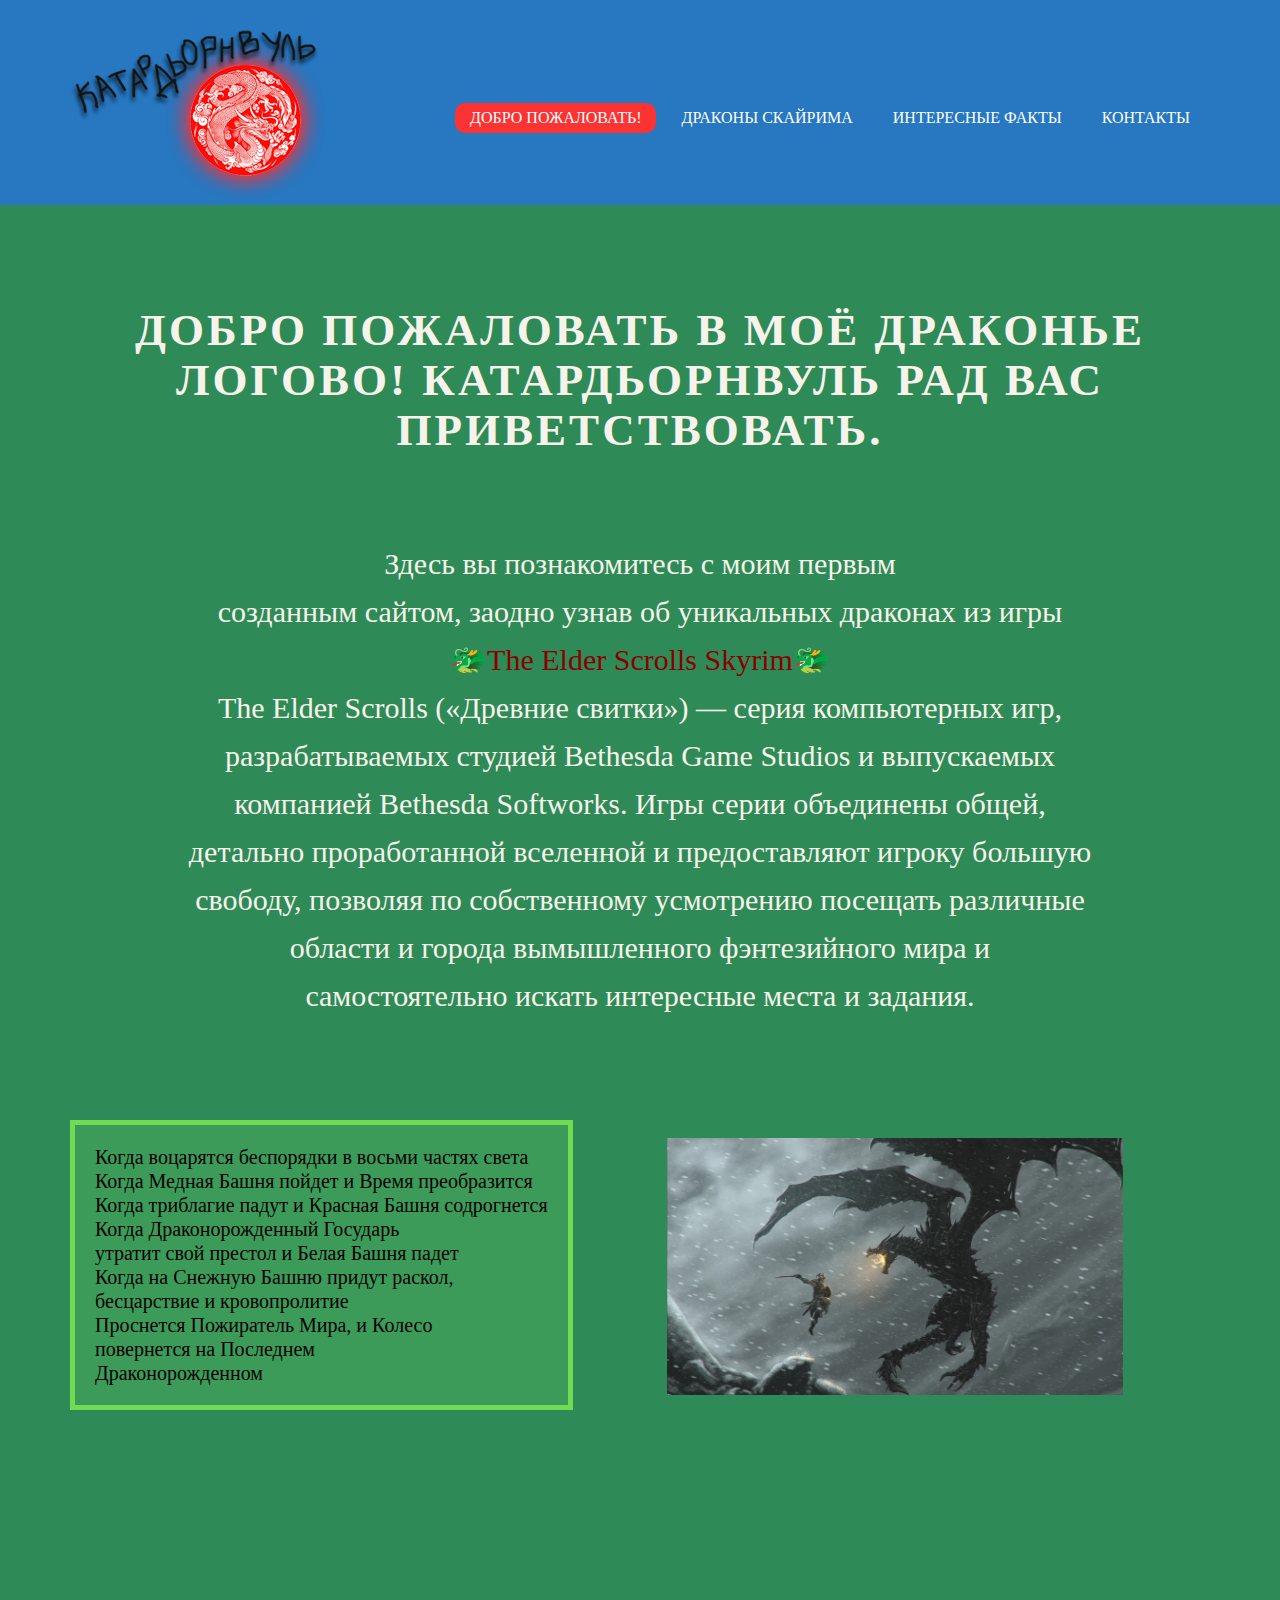
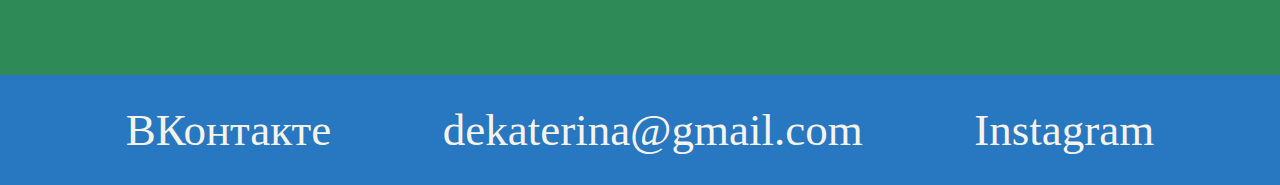
<file: index.html>
<!DOCTYPE html>
<html lang="en">
	<head>
		<meta charset="UTF-8">
		<meta name="viewport" content="width=device-width, initial-scale=1.0">
		<title>Драконы</title>		
		<link rel="stylesheet" href="styles/style.css">			
	</head>
	<body>
		<header>
			<div class="wrapper">
				<div class="top_line">
					<a href="https://interesnie-fakti.net/skyrim-interesnye-fakty/" title="logo"><img src="images/logo1.png"></a>
				<nav class="header_nav">
					<ul>
						<li class="active"><a href="#">Добро пожаловать!</a></li>
						<li><a href="dragons.html">Драконы Скайрима</a></li>
						<li><a href="fakty.html">Интересные факты</a></li>
						<li><a href="contact.html">Контакты</a></li>
					</ul>
				</nav>
				</div>
		</header>
		<section class="whatis">
			<div class="wrapper">
				<h2>Добро пожаловать в моё Драконье Логово! Катардьорнвуль рад вас приветствовать. </h2>
				<p class="description">Здесь вы познакомитесь с моим первым<br> созданным сайтом, заодно узнав об уникальных драконах из игры<br> <a href="https://ru.wikipedia.org/wiki/%D0%A1%D0%BF%D0%B8%D1%81%D0%BE%D0%BA_%D0%B8%D0%B3%D1%80_%D1%81%D0%B5%D1%80%D0%B8%D0%B8_The_Elder_Scrolls" target="_blank">🐲The Elder Scrolls Skyrim🐲</a> <br>
				Тhe Elder Scrolls («Древние свитки») — серия компьютерных игр,<br> разрабатываемых студией Bethesda Game Studios и выпускаемых<br> компанией Bethesda Softworks. Игры серии объединены общей,<br> детально проработанной вселенной и предоставляют игроку большую<br> свободу, позволяя по собственному усмотрению посещать различные<br> области и города вымышленного фэнтезийного мира и <br>самостоятельно искать интересные места и задания. <br>
				 </p>
			</div>
		</section>

	<section class="stih">
		<div class="wrapper">
			<p class="stihok">
				Когда воцарятся беспорядки в восьми частях света<br>
				Когда Медная Башня пойдет и Время преобразится<br>
				Когда триблагие падут и Красная Башня содрогнется<br>
				Когда Драконорожденный Государь <br> утратит свой престол и Белая Башня падет<br>
				Когда на Снежную Башню придут раскол,<br> бесцарствие и кровопролитие<br>
				Проснется Пожиратель Мира, и Колесо <br> повернется на Последнем<br> Драконорожденном
			</p>
			<img src="images/stihok.jpg" alt="alduin">
		</div>
	</section>
	<footer class="footer">
		<div class="wrapper">
			<nav class="footer_social">
				<ul>
					<li><a href="https://vk.com/kohejri228" target="_blank">ВКонтакте</a></li>
					<li><a href="mailto:dekaterina437@gmail.com">dekaterina@gmail.com</a></li>
					<li><a href="https://instagram.com/abaddon_girl_dva?igshid=YmMyMTA2M2Y=" target="_blank">Instagram</a></li>
				</ul>
			</nav>
		</div>
	</footer>
	</body>
</html>
</file>
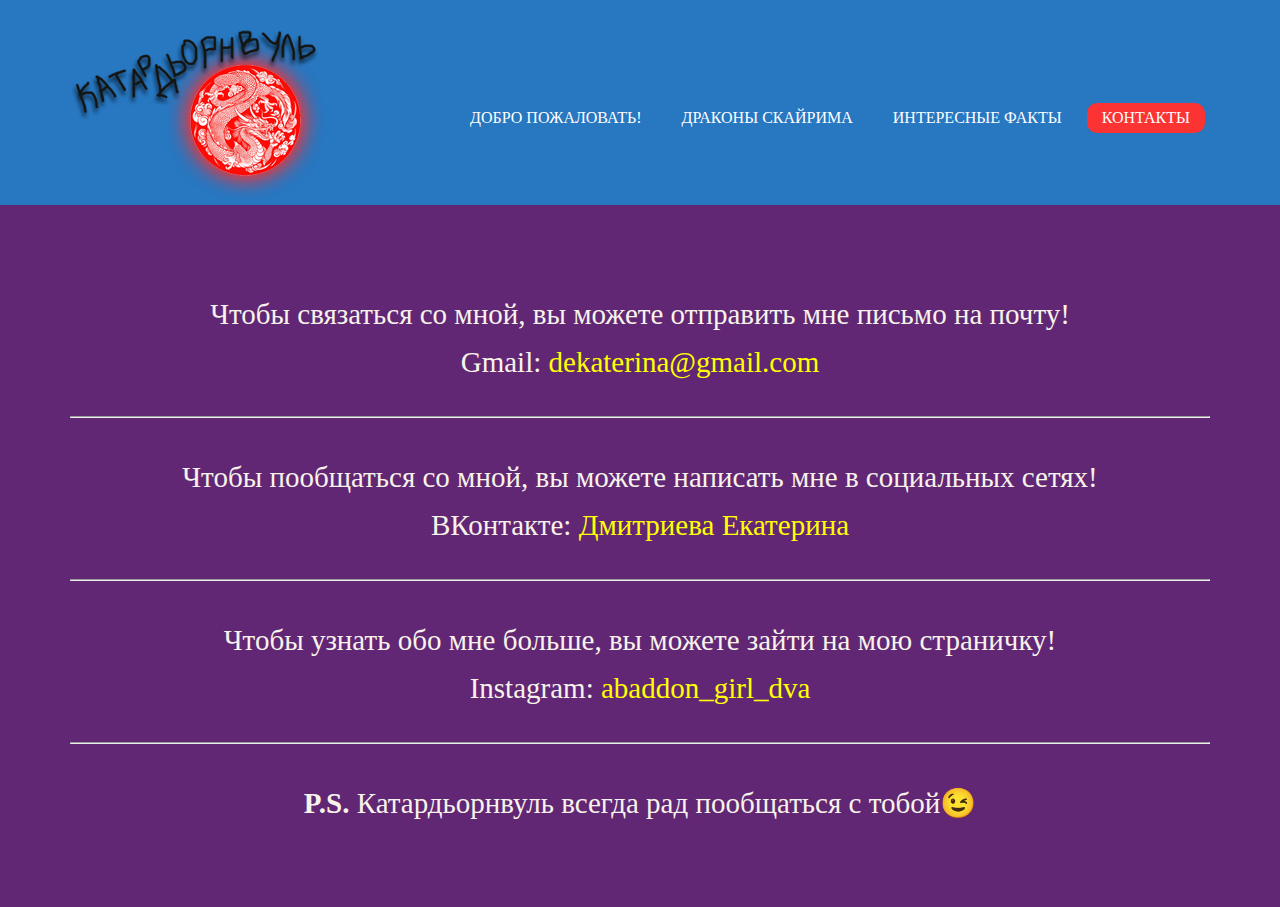
<file: contact.html>
<!DOCTYPE html>
<html lang="en">
	<head>
		<meta charset="UTF-8">
		<meta name="viewport" content="width=device-width, initial-scale=1.0">
		<title>Драконы</title>		
		<link rel="stylesheet" href="styles/styleContact.css">			
	</head>
	<body>
		<header>
			<div class="wrapper">
				<div class="top_line">
					<a href="https://interesnie-fakti.net/skyrim-interesnye-fakty/" title="logo"><img src="images/logo1.png"></a>
				<nav class="header_nav">
					<ul>
						<li ><a href="index.html">Добро пожаловать!</a></li>
						<li><a href="dragons.html">Драконы Скайрима</a></li>
						<li ><a href="fakty.html">Интересные факты</a></li>
						<li class="active"><a href="contact.html">Контакты</a></li>
					</ul>
				</nav>
				</div>
		</header>
		<section class="whatis">
		<div class="wrapper">
			<p class="description">Чтобы связаться со мной, вы можете отправить мне письмо на почту!<br>
				Gmail: <a href="mailto:dekaterina437@gmail.com">dekaterina@gmail.com</a></p> <hr>
			<p class="description">Чтобы пообщаться со мной, вы можете написать мне в социальных сетях!<br>
				ВКонтакте: <a href="https://vk.com/kohejri228" target="_blank" >Дмитриева Екатерина</a></p> <hr>
			<p class="description">Чтобы узнать обо мне больше, вы можете зайти на мою страничку!<br>
			Instagram: <a href="https://instagram.com/abaddon_girl_dva?igshid=YmMyMTA2M2Y=" target="_blank">abaddon_girl_dva</a></p> <hr>
			<p class="description"><b>P.S.</b> Катардьорнвуль всегда рад пообщаться с тобой😉</p>
	</section>
	</body>
</html>
</file>
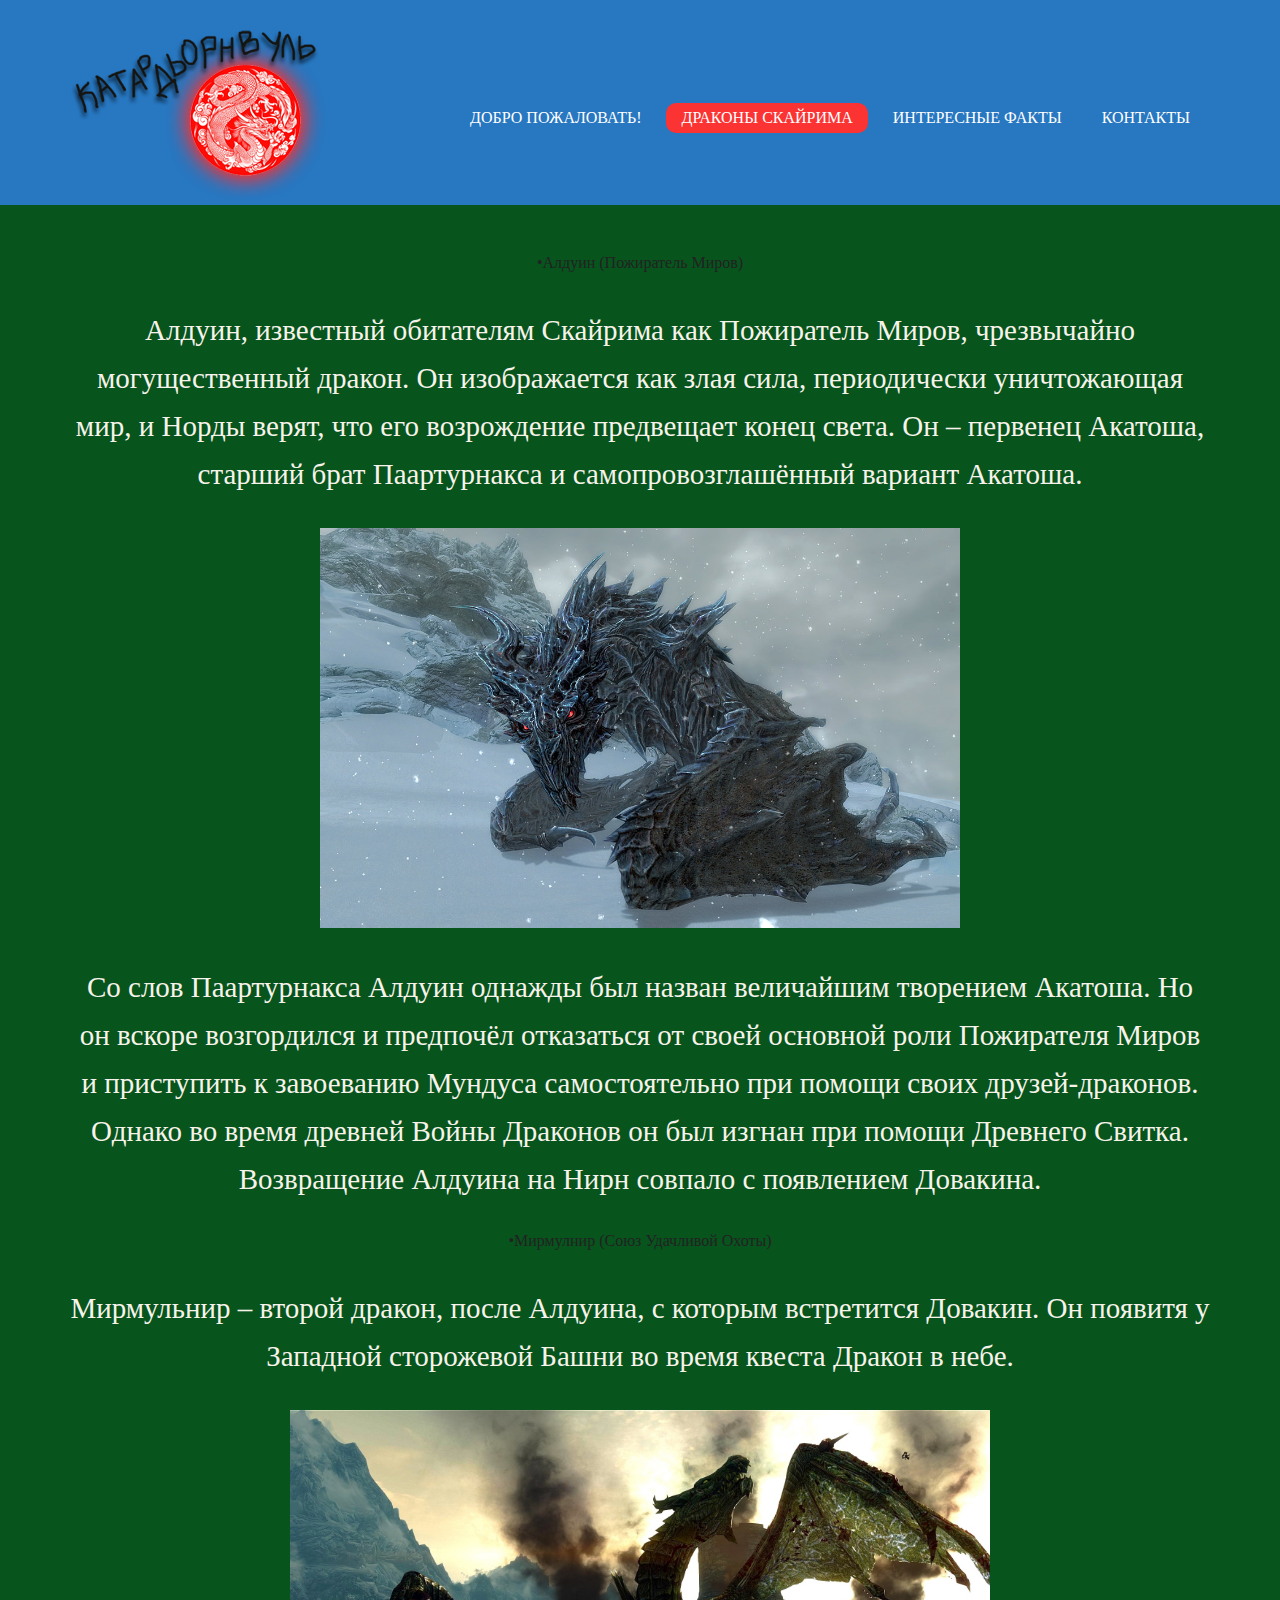
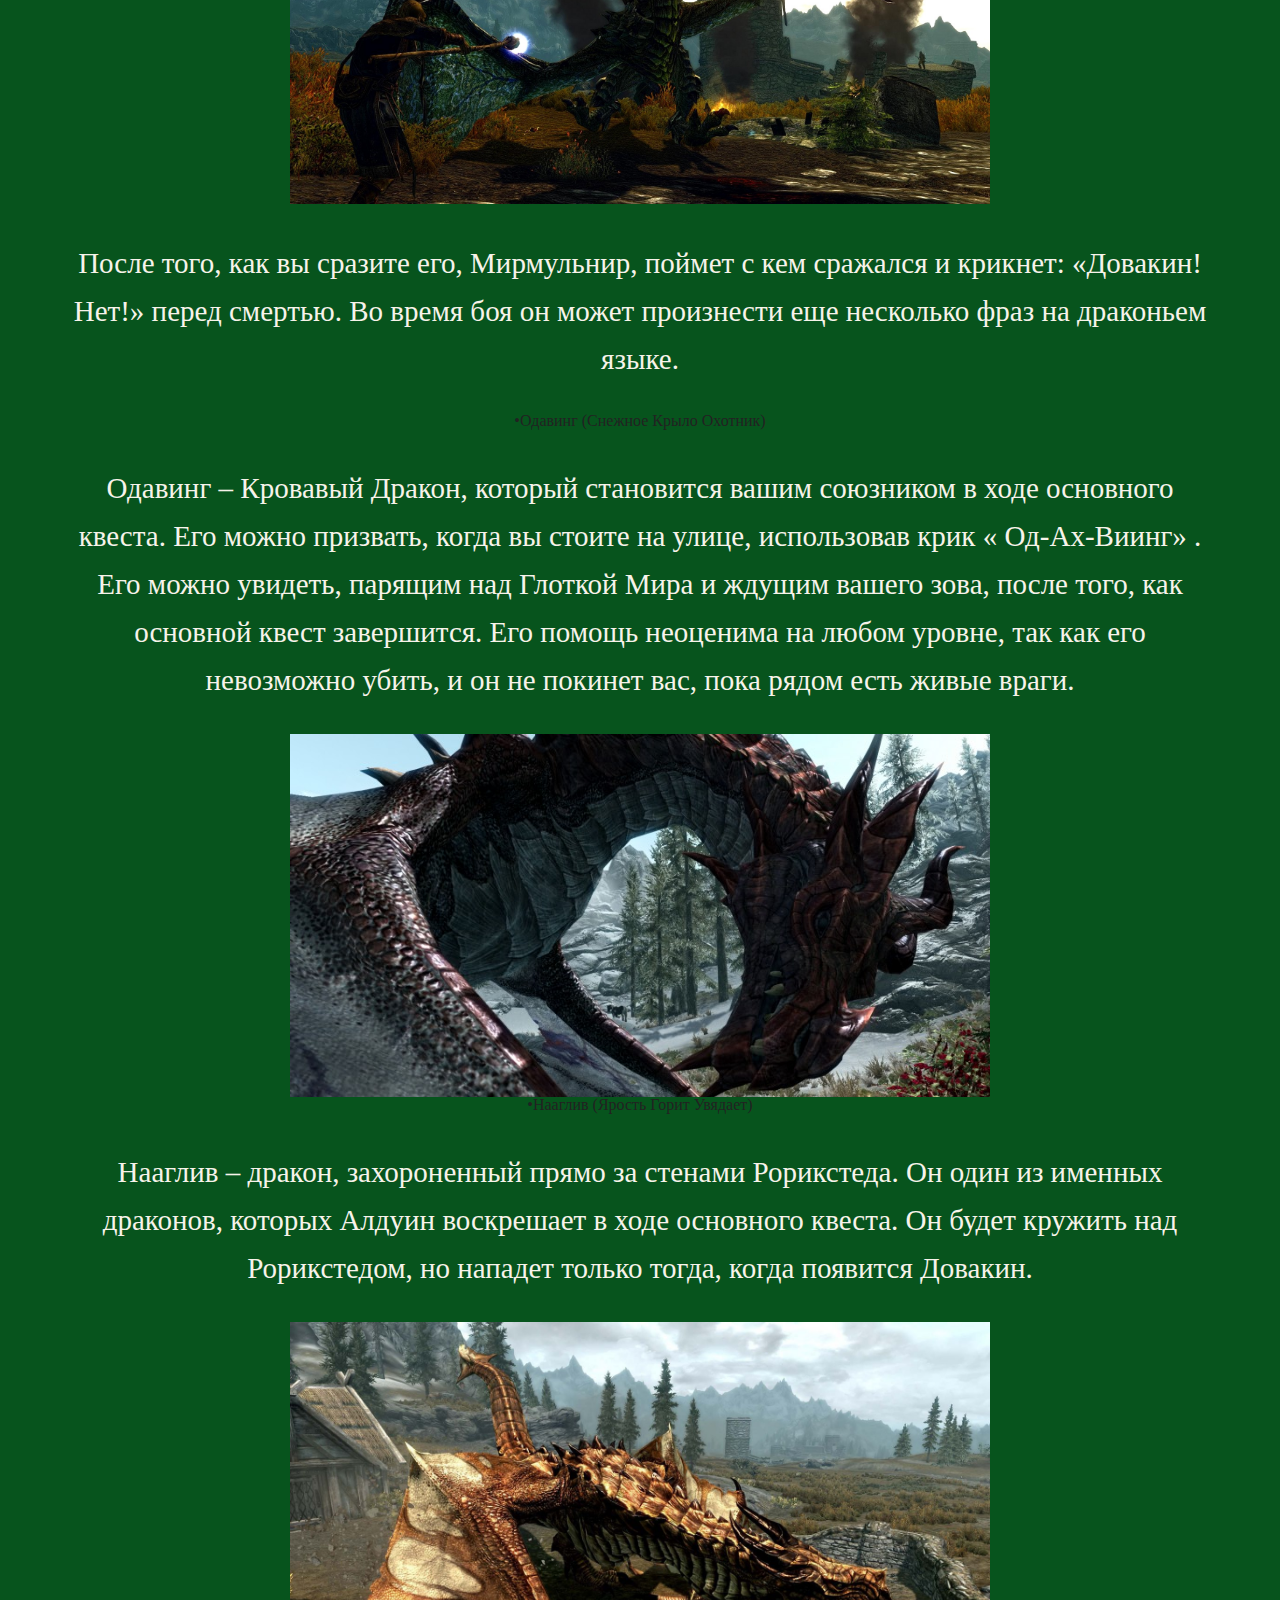
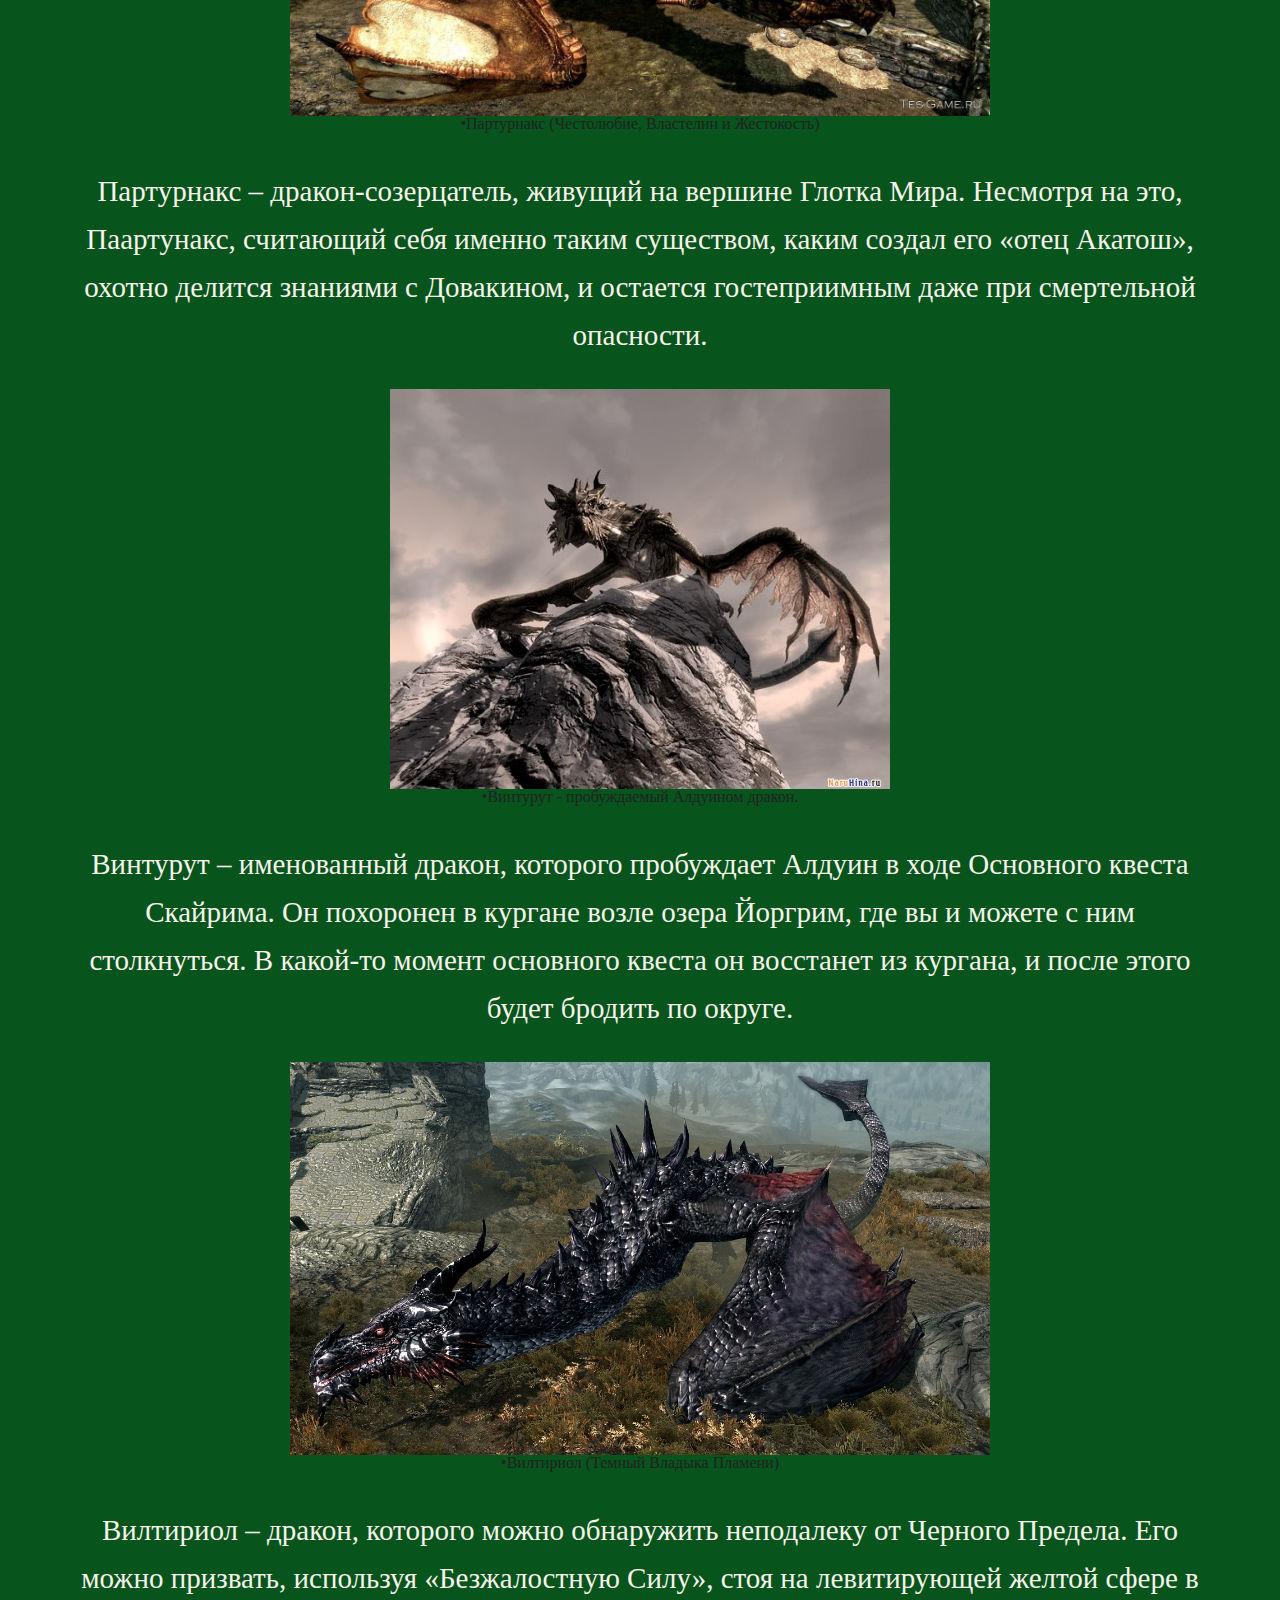
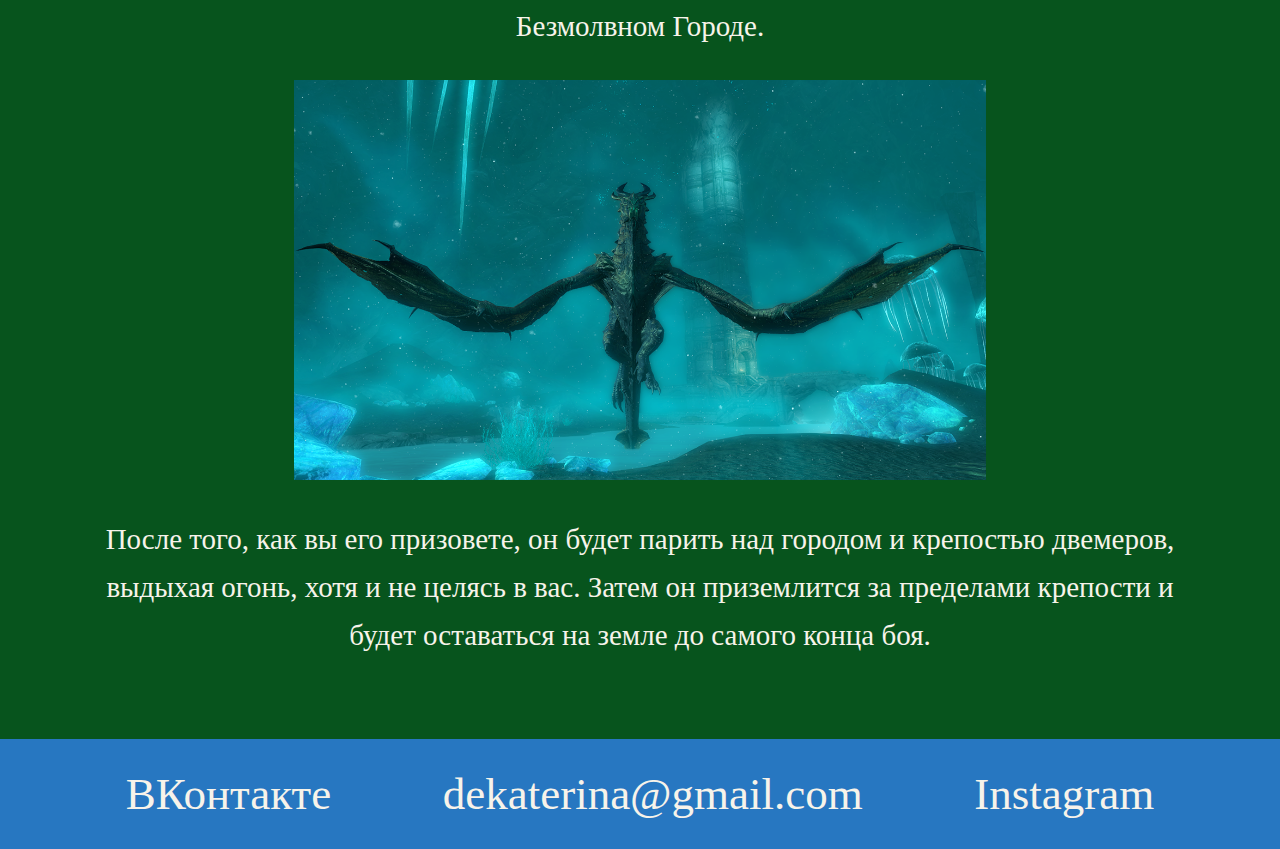
<file: dragons.html>
<!DOCTYPE html>
<html lang="en">
	<head>
		<meta charset="UTF-8">
		<meta name="viewport" content="width=device-width, initial-scale=1.0">
		<title>Драконы</title>		
		<link rel="stylesheet" href="styles/styleDragons.css">			
	</head>
	<body>
		<header>
			<div class="wrapper">
				<div class="top_line">
					<a href="https://interesnie-fakti.net/skyrim-interesnye-fakty/" title="logo"><img src="images/logo1.png"></a>
				<nav class="header_nav">
					<ul>
						<li ><a href="index.html">Добро пожаловать!</a></li>
						<li class="active"><a href="dragons.html">Драконы Скайрима</a></li>
						<li><a href="fakty.html">Интересные факты</a></li>
						<li><a href="contact.html">Контакты</a></li>
					</ul>
				</nav>
				</div>
		</header>
		<section class="whatis">
		<div class="wrapper">
			<h2>•Алдуин (Пожиратель Миров) </h2>
			<p class="description">Алдуин, известный обитателям Скайрима как Пожиратель Миров, чрезвычайно могущественный дракон. Он изображается как злая сила, периодически уничтожающая мир, и  Норды верят, что его возрождение предвещает конец света. Он – первенец Акатоша, старший брат Паартурнакса и самопровозглашённый вариант Акатоша.</p>
			<img src="images/aldyin.jpg" alt="ALdyin" title="Алдуин на Глотке Мира">
			<p class="description">Со слов Паартурнакса Алдуин однажды был назван величайшим творением Акатоша. Но он вскоре возгордился и предпочёл отказаться от своей основной роли Пожирателя Миров и приступить к завоеванию Мундуса самостоятельно при помощи своих друзей-драконов. Однако во время древней Войны Драконов он был изгнан при помощи Древнего Свитка. Возвращение Алдуина на Нирн совпало с появлением Довакина. </p>
			<h2>•Мирмулнир (Союз Удачливой Охоты) </h2>
			<p class="description">Мирмульнир – второй дракон, после Алдуина, с которым встретится Довакин. Он появитя у Западной сторожевой Башни во время квеста Дракон в небе. </p>
			<img src="images/Mirmylnir.jpg" alt="Mirmylnir" title="Первая встреча у Западной сторожевой Башни">
			<p class="description">После того, как вы сразите его, Мирмульнир, поймет с кем сражался и крикнет: «Довакин! Нет!» перед смертью. Во время боя он может произнести еще несколько фраз на драконьем языке. </p>
			<h2>•Одавинг (Снежное Крыло Охотник) </h2>
			<p class="description">Одавинг – Кровавый Дракон, который становится вашим союзником в ходе основного квеста. Его можно призвать, когда вы стоите на улице, использовав крик « Од-Ах-Виинг» . Его можно увидеть, парящим над Глоткой Мира и ждущим вашего зова, после того, как основной квест завершится. Его помощь неоценима на любом уровне, так как его невозможно убить, и он не покинет вас, пока рядом есть живые враги.  </p>
			<img src="images/Dova.jpeg" alt="Odaving" title="Призванный Одавинг на зов Довакина">
			<h2>•Нааглив (Ярость Горит Увядает) </h2>
			<p class="description">Нааглив – дракон, захороненный прямо за стенами Рорикстеда. Он один из именных драконов, которых Алдуин воскрешает в ходе основного квеста. Он будет кружить над Рорикстедом, но нападет только тогда, когда появится Довакин. </p>
			<img src="images/Naaglif.jpeg" alt="Naagliv" title="Нааглив в Рорикстеде">
			<h2>•Партурнакс (Честолюбие, Властелин и Жестокость) </h2>
			<p class="description">Партурнакс – дракон-созерцатель, живущий на вершине Глотка Мира. Несмотря на это, Паартунакс, считающий себя именно таким существом, каким создал его «отец Акатош», охотно делится знаниями с Довакином, и остается гостеприимным даже при смертельной опасности. </p>
			<img src="images/Partynax.jpg" alt="Partynaks" title="Партурнакс на Глотке Мира">
			<h2>•Винтурут - пробуждаемый Алдуином дракон. </h2>
			<p class="description">Винтурут – именованный дракон, которого пробуждает Алдуин в ходе Основного квеста Скайрима. Он похоронен в кургане возле озера Йоргрим, где вы и можете с ним столкнуться. В какой-то момент основного квеста он восстанет из кургана, и после этого будет бродить по округе. </p>
			<img src="images/Vintyryt.jpeg" alt="Vintytryt" title="Винтурут на территории кургана Йоргрим">
			<h2>•Вилтириол (Темный Владыка Пламени) </h2>
			<p class="description">Вилтириол – дракон, которого можно обнаружить неподалеку от Черного Предела. Его можно призвать, используя «Безжалостную Силу», стоя на левитирующей желтой сфере в Безмолвном Городе. </p>
			<img src="images/Vilti.png" alt="Viltupuol" title="Дракон Чёрного Предела">
			<p class="description">После того, как вы его призовете, он будет парить над городом и крепостью двемеров, выдыхая огонь, хотя и не целясь в вас. Затем он приземлится за пределами крепости и будет оставаться на земле до самого конца боя. </p>
		</div>
	</section>
	<footer class="footer">
		<div class="wrapper">
			<nav class="footer_social">
				<ul>
					<li><a href="https://vk.com/kohejri228" target="_blank">ВКонтакте</a></li>
					<li><a href="mailto:dekaterina437@gmail.com">dekaterina@gmail.com</a></li>
					<li><a href="https://instagram.com/abaddon_girl_dva?igshid=YmMyMTA2M2Y=" target="_blank">Instagram</a></li>
				</ul>
			</nav>
		</div>
	</footer>
	</body>
</html>
</file>
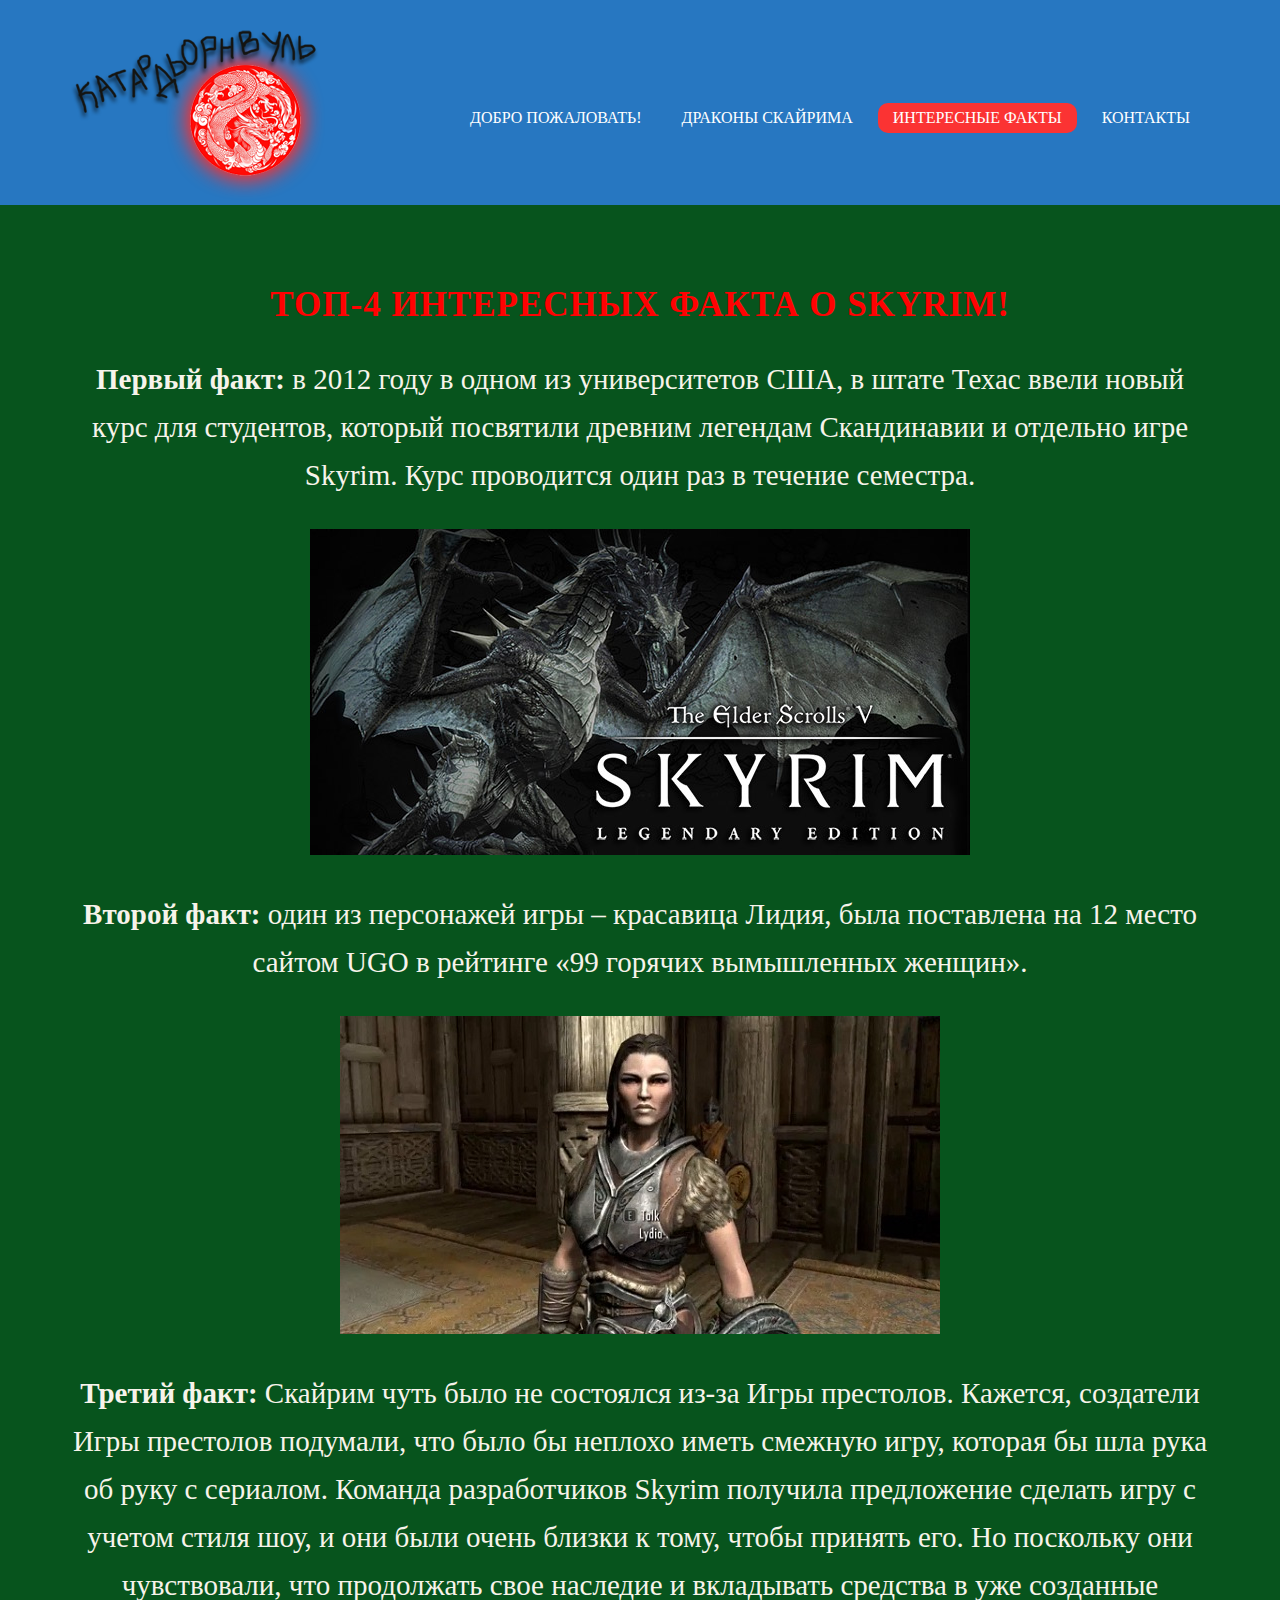
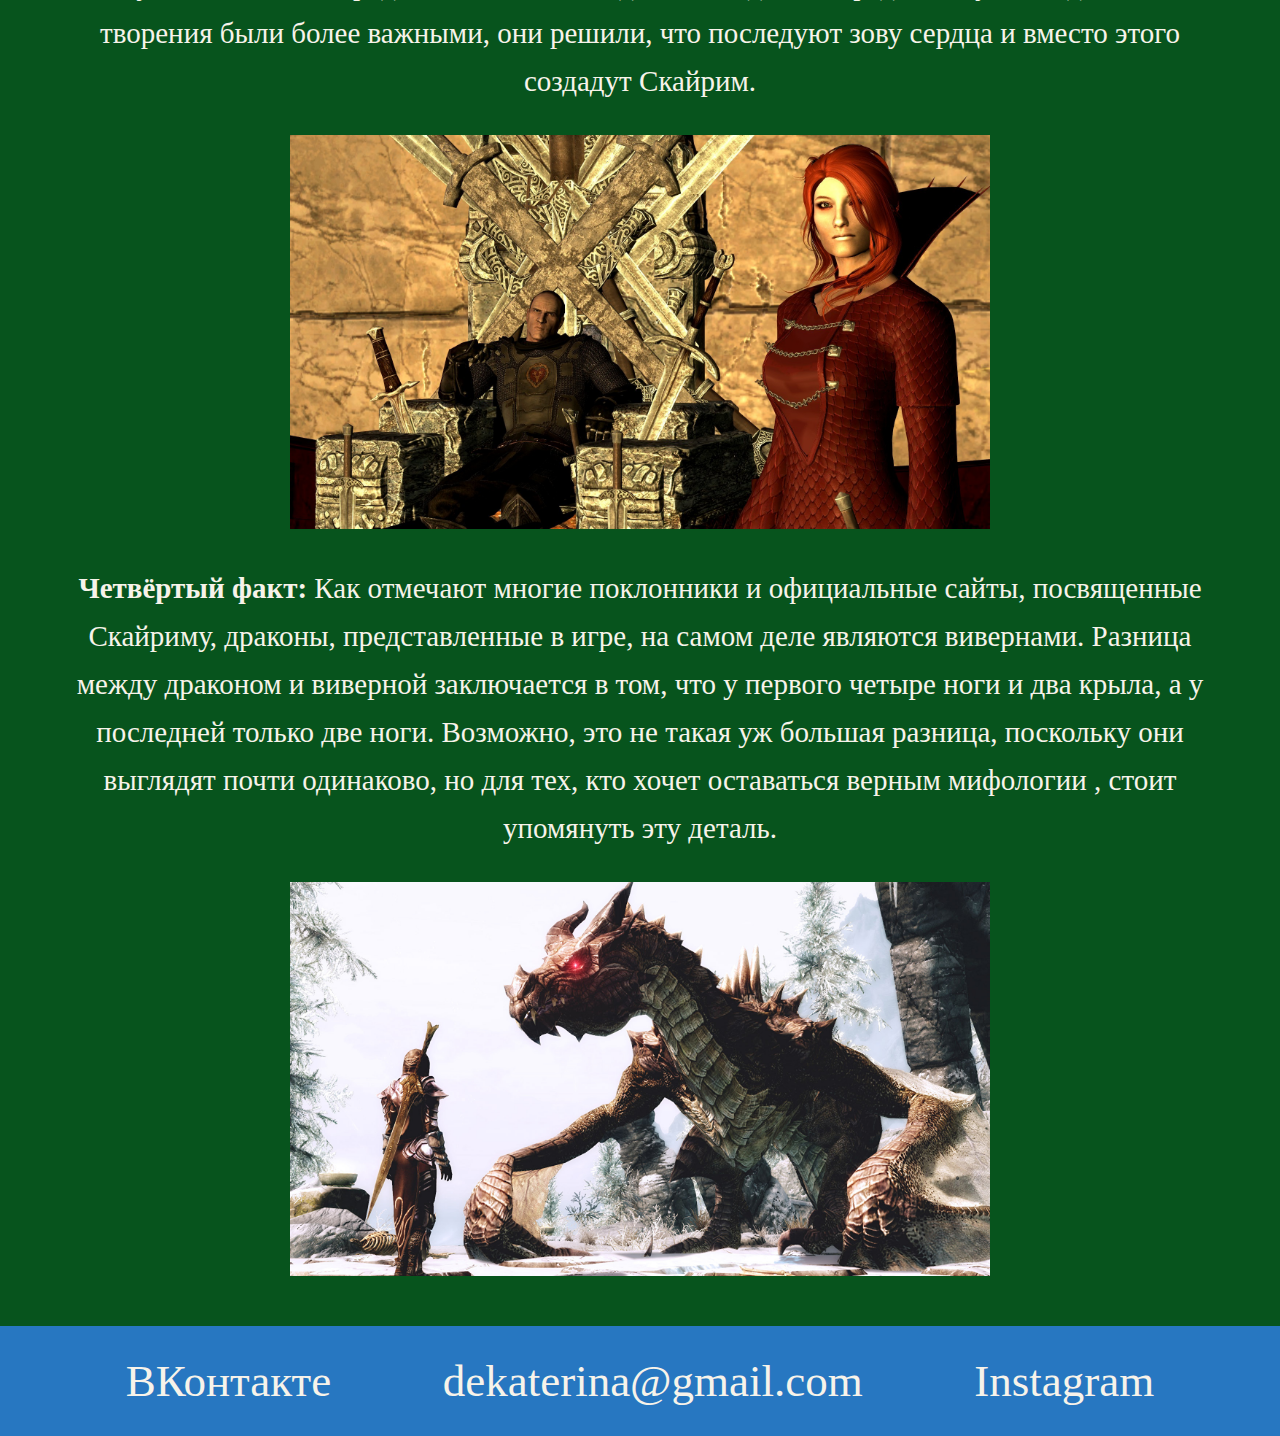
<file: fakty.html>
<!DOCTYPE html>
<html lang="en">
	<head>
		<meta charset="UTF-8">
		<meta name="viewport" content="width=device-width, initial-scale=1.0">
		<title>Драконы</title>		
		<link rel="stylesheet" href="styles/styleFakty.css">			
	</head>
	<body>
		<header>
			<div class="wrapper">
				<div class="top_line">
					<a href="https://interesnie-fakti.net/skyrim-interesnye-fakty/" title="logo"><img src="images/logo1.png"></a>
				<nav class="header_nav">
					<ul>
						<li ><a href="index.html">Добро пожаловать!</a></li>
						<li><a href="dragons.html">Драконы Скайрима</a></li>
						<li class="active"><a href="fakty.html">Интересные факты</a></li>
						<li><a href="contact.html">Контакты</a></li>
					</ul>
				</nav>
				</div>
		</header>
		<section class="whatis">
		<div class="wrapper">
			<h1>ТОП-4 интересных факта о Skyrim!</h1>
			<p class="description"><b>Первый факт:</b> в 2012 году в одном из университетов США, в штате Техас ввели новый курс для студентов, который посвятили древним легендам Скандинавии и отдельно игре Skyrim. Курс проводится один раз в течение семестра.</p>
			<img src="images/1fackt.jpg" alt="Skyrim">
			<p class="description"><b>Второй факт:</b> один из персонажей игры – красавица Лидия, была поставлена на 12 место сайтом UGO в рейтинге «99 горячих вымышленных женщин». </p>
			<img src="images/2fakt.jpg" alt="Lidia" title="Первый хускарл Довакина">
			<p class="description"><b>Третий факт:</b> Скайрим чуть было не состоялся из-за Игры престолов. Кажется, создатели Игры престолов подумали, что было бы неплохо иметь смежную игру, которая бы шла рука об руку с сериалом. Команда разработчиков Skyrim получила предложение сделать игру с учетом стиля шоу, и они были очень близки к тому, чтобы принять его. Но поскольку они чувствовали, что продолжать свое наследие и вкладывать средства в уже созданные творения были более важными, они решили, что последуют зову сердца и вместо этого создадут Скайрим.</p>
			<img src="images/3fakt.jpg" alt="skyrimandplay">
			<p class="description"><b>Четвёртый факт:</b> Как отмечают многие поклонники и официальные сайты, посвященные Скайриму, драконы, представленные в игре, на самом деле являются вивернами. Разница между драконом и виверной заключается в том, что у первого четыре ноги и два крыла, а у последней только две ноги. Возможно, это не такая уж большая разница, поскольку они выглядят почти одинаково, но для тех, кто хочет оставаться верным мифологии , стоит упомянуть эту деталь.</p>
			<img src="images/4fact.jpg" alt="Dragon">
	</section>
	<footer class="footer">
		<div class="wrapper">
			<nav class="footer_social">
				<ul>
					<li><a href="https://vk.com/kohejri228" target="_blank">ВКонтакте</a></li>
					<li><a href="mailto:dekaterina437@gmail.com">dekaterina@gmail.com</a></li>
					<li><a href="https://instagram.com/abaddon_girl_dva?igshid=YmMyMTA2M2Y=" target="_blank">Instagram</a></li>
				</ul>
			</nav>
		</div>
	</footer>
	</body>
</html>
</file>
<file: styles/style.css>
@import "reset.css";
body{
	font-family: 'Times New Roman', sans-serif;
}
.wrapper{
	max-width: 1140px ;
	width: calc(100% - 40px) ;
	margin: 0 auto;
}
.top_line{
	display: flex;
	align-items: center;
	justify-content: space-between ;
	min-height: 150px;
	padding-top: 30px;
}
header{
	background: #2777c1;
}
.header_nav{
	font-size: 16px;
	line-height: 18px ;
	color: #ffffff;
	text-transform: uppercase ;
	font-weight: 400;
}
.header_nav a{
	text-decoration: none;
	color: inherit;
}
.header_nav ul{
	display: flex;
}
.header_nav ul li{
	padding-left: 15px;
	padding-right: 15px;
	height: 30px;
	line-height: 30px;
	transition: all 300ms ease-in-out;
	margin: 0 5px;
}
.header_nav ul li.active{
	background: #fb3333 ;
	border-radius: 10px ;
}
.header_nav ul li:hover {
	background: #fb3333 ;
	border-radius: 10px ;
	transition: all 300ms ease-in-out;
}
section.whatis {
	background: seagreen;
	padding: 100px 0;
	text-align: center;
}
section.whatis h2 {
	color: #f7f3ea;
	font-size: 45px;
	line-height: 50px;
	text-transform: uppercase;
	font-weight: 700;
	letter-spacing: 3px;
	margin-bottom: 85px;
	position: relative;
}
section.whatis .description {
	color: #f7f3ea;
	font-size: 30px;
	line-height: 48px;
	font-weight: 400;
}
section a{
	color: darkred;
	text-decoration: none;

}
section a:hover{
	color: orangered;
}
.stih {
	background: seagreen;
	padding-bottom: 60px;
}
.stihok {
	border: 5px solid #71db51;
	color: black;
	font-size: 20px;
	line-height: 24px;
	font-weight: 400;
	background: #3d9b5a;
	padding: 20px 20px;
	display: inline-block;
}
.stih img {
	max-width: 40%;
	margin-bottom: 220px;
	margin-left: 90px;
}

footer.footer {
	background: #2777c1;
}
.footer_social {
	color: #f7f3ea;
	font-size: 45px;
	line-height: 30px;
	font-weight: 400;
}

.footer_social ul {
	min-height: 110px;
	display: flex;
	justify-content: space-around;
	align-items: center;
}

footer.footer a{
	text-decoration: none;
	color: inherit;
}
.footer_social ul li{
	padding-left: 25px;
	padding-right: 25px;
	height: 50px;
	line-height: 50px;
	transition: all 300ms ease-in-out;
	margin: 0 5px;
}
.footer_social ul li:hover {
	background: #fb3333 ;
	border-radius: 7px ;
	transition: all 300ms ease-in-out;
}
</file>
<file: styles/styleContact.css>
@import "reset.css";
body{
	font-family: 'Times New Roman', sans-serif;
}
.wrapper{
	max-width: 1140px ;
	width: calc(100% - 40px) ;
	margin: 0 auto;
}
.top_line{
	display: flex;
	align-items: center;
	justify-content: space-between ;
	min-height: 150px;
	padding-top: 30px;
}
header{
	background: #2777c1;
}
.header_nav{
	font-size: 16px;
	line-height: 18px ;
	color: #ffffff;
	text-transform: uppercase ;
	font-weight: 400;
}
.header_nav a{
	text-decoration: none;
	color: inherit;
}
.header_nav ul{
	display: flex;
}
.header_nav ul li{
	padding-left: 15px;
	padding-right: 15px;
	height: 30px;
	line-height: 30px;
	transition: all 300ms ease-in-out;
	margin: 0 5px;
}
.header_nav ul li.active{
	background: #fb3333 ;
	border-radius: 10px ;
}
.header_nav ul li:hover {
	background: #fb3333 ;
	border-radius: 10px ;
	transition: all 300ms ease-in-out;
}
section a{
	color: yellow;
	text-decoration: none;
}
section.whatis {
	background: #612774;
	padding: 50px 0;
	text-align: center;
}
section.whatis .description {
	color: #f7f3ea;
	font-size: 29px;
	line-height: 48px;
	font-weight: 400;
	margin-top: 35px;
	margin-bottom: 30px;
}
section.whatis img {
	height: 400px;
	width: 700px;
}
section b {
	font-weight: 700;
}
</file>
<file: styles/styleDragons.css>
@import "reset.css";
body{
	font-family: 'Times New Roman', sans-serif;
}
.wrapper{
	max-width: 1140px ;
	width: calc(100% - 40px) ;
	margin: 0 auto;
}
.top_line{
	display: flex;
	flex-wrap: wrap;
	align-items: center;
	justify-content: space-between ;
	min-height: 150px;
	padding-top: 30px;
}
header{
	background: #2777c1;
}
.header_nav{
	font-size: 16px;
	line-height: 18px ;
	color: #ffffff;
	text-transform: uppercase ;
	font-weight: 400;
}
.header_nav a{
	text-decoration: none;
	color: inherit;
}
.header_nav ul{
	display: flex;
	flex-wrap: wrap;
}
.header_nav ul li{
	padding-left: 15px;
	padding-right: 15px;
	height: 30px;
	line-height: 30px;
	transition: all 300ms ease-in-out;
	margin: 0 5px;
}
.header_nav ul li.active{
	background: #fb3333 ;
	border-radius: 10px ;
}
.header_nav ul li:hover {
	background: #fb3333 ;
	border-radius: 10px ;
	transition: all 300ms ease-in-out;
}
section.whatis {
	background: #07541d;
	padding: 50px 0;
	text-align: center;
}
section.whatis h1 {
	color: #ff0202;
	font-size: 35px;
	line-height: 30px;
	text-transform: uppercase;
	font-weight: 700;
	letter-spacing: 1px;
	margin-top: 35px;
	margin-bottom: 30px;
	position: relative;
}
section b {
	font-weight: 700;
}
section.whatis .description {
	color: #f7f3ea;
	font-size: 29px;
	line-height: 48px;
	font-weight: 400;
	margin-top: 35px;
	margin-bottom: 30px;
}
section.whatis img {
	max-width: 700px;
	max-height: 400px;
}
footer.footer {
	background: #2777c1;
}
.footer_social {
	color: #f7f3ea;
	font-size: 45px;
	line-height: 30px;
	font-weight: 400;
}

.footer_social ul {
	min-height: 110px;
	display: flex;
	flex-wrap: wrap;
	justify-content: space-around;
	align-items: center;
}

footer.footer a{
	text-decoration: none;
	color: inherit;
}
.footer_social ul li{
	padding-left: 25px;
	padding-right: 25px;
	height: 50px;
	line-height: 50px;
	transition: all 300ms ease-in-out;
	margin: 0 5px;
}
.footer_social ul li:hover {
	background: #fb3333 ;
	border-radius: 7px ;
	transition: all 300ms ease-in-out;
}
</file>
<file: styles/styleFakty.css>
@import "reset.css";
body{
	font-family: 'Times New Roman', sans-serif;
}
.wrapper{
	max-width: 1140px ;
	width: calc(100% - 40px) ;
	margin: 0 auto;
}
.top_line{
	display: flex;
	flex-wrap: wrap;
	align-items: center;
	justify-content: space-between ;
	min-height: 150px;
	padding-top: 30px;
}
header{
	background: #2777c1;
}
.header_nav{
	font-size: 16px;
	line-height: 18px ;
	color: #ffffff;
	text-transform: uppercase ;
	font-weight: 400;
}
.header_nav a{
	text-decoration: none;
	color: inherit;
}
.header_nav ul{
	display: flex;
	flex-wrap: wrap;
}
.header_nav ul li{
	padding-left: 15px;
	padding-right: 15px;
	height: 30px;
	line-height: 30px;
	transition: all 300ms ease-in-out;
	margin: 0 5px;
}
.header_nav ul li.active{
	background: #fb3333 ;
	border-radius: 10px ;
}
.header_nav ul li:hover {
	background: #fb3333 ;
	border-radius: 10px ;
	transition: all 300ms ease-in-out;
}
section.whatis {
	background: #07541d;
	padding: 50px 0;
	text-align: center;
}
section.whatis h1 {
	color: #ff0202;
	font-size: 35px;
	line-height: 30px;
	text-transform: uppercase;
	font-weight: 700;
	letter-spacing: 1px;
	margin-top: 35px;
	margin-bottom: 30px;
	position: relative;
}
section b {
	font-weight: 700;
}
section.whatis .description {
	color: #f7f3ea;
	font-size: 29px;
	line-height: 48px;
	font-weight: 400;
	margin-top: 35px;
	margin-bottom: 30px;
}
section.whatis img {
	max-width: 700px;
	max-height: 400px;
}
footer.footer {
	background: #2777c1;
}
.footer_social {
	color: #f7f3ea;
	font-size: 45px;
	line-height: 30px;
	font-weight: 400;
}

.footer_social ul {
	min-height: 110px;
	display: flex;
	flex-wrap: wrap;
	justify-content: space-around;
	align-items: center;
}

footer.footer a{
	text-decoration: none;
	color: inherit;
}
.footer_social ul li{
	padding-left: 25px;
	padding-right: 25px;
	height: 50px;
	line-height: 50px;
	transition: all 300ms ease-in-out;
	margin: 0 5px;
}
.footer_social ul li:hover {
	background: #fb3333 ;
	border-radius: 7px ;
	transition: all 300ms ease-in-out;
}
</file>
